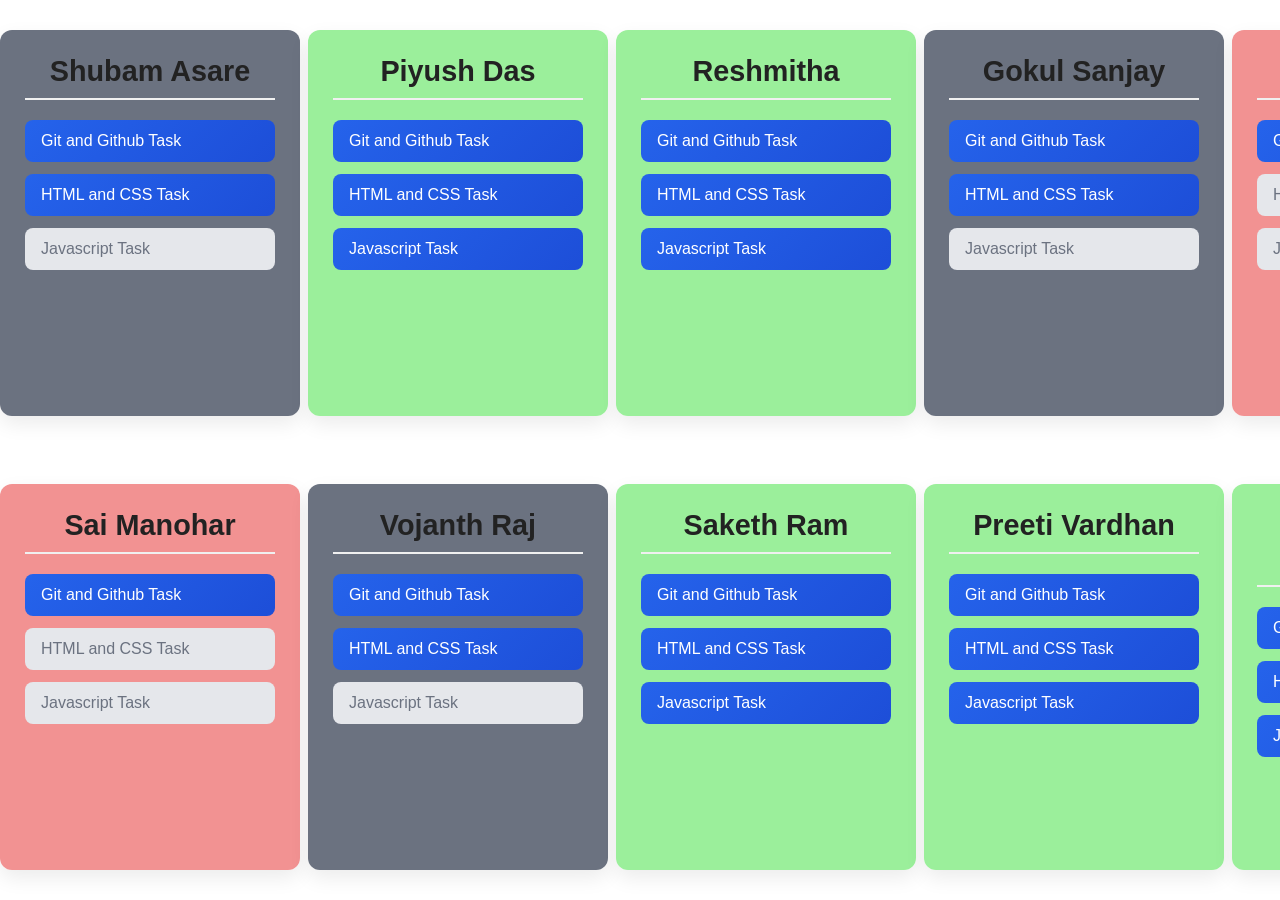
<file: index.html>
<!DOCTYPE html>
<html lang="en">
<head>
    <meta charset="UTF-8">
    <meta name="viewport" content="width=device-width, initial-scale=1.0">
    <title>DevLabs 2.0</title>
    <link href="style.css" rel="stylesheet">
</head>
<body>
    <div id="container">
        <div title="profile" class="profile-container quit">
            <h2>Shubam Asare</h2>
            <ul>
                <li><a href="https://github.com/Jaswanth-Kumar-2007/DevLabs_2.0/pull/9">Git and Github Task</a></li>
                <li><a href="Pages/Shubam_Asare/index.html">HTML and CSS Task</a></li>
                <li><a class="incomplete"  href="#">Javascript Task</a></li>
            </ul>
        </div>
        <div title="profile" class="profile-container completed">
            <h2>Piyush Das</h2>
            <ul>
                <li><a href="https://github.com/Jaswanth-Kumar-2007/DevLabs_2.0/pull/1">Git and Github Task</a></li>
                <li><a href="Pages/Piyush_Das/index.html">HTML and CSS Task</a></li>
                <li><a href="JavaScript/Piyush_Das/index.html">Javascript Task</a></li>
            <ul>
        </div>
        <div title="profile" class="profile-container completed">
            <h2>Reshmitha</h2>
            <ul>
                <li><a href="https://github.com/Jaswanth-Kumar-2007/DevLabs_2.0/pull/2">Git and Github Task</a></li>
                <li><a href="Pages/Reshmitha/index.html">HTML and CSS Task</a></li>
                <li><a href="JavaScript/Reshmitha/index.html">Javascript Task</a></li>
            <ul>
        </div>
        <div title="profile" class="profile-container quit">
            <h2>Gokul Sanjay</h2>
            <ul>
                <li><a href="https://github.com/Jaswanth-Kumar-2007/DevLabs_2.0/pull/3">Git and Github Task</a></li>
                <li><a href="Pages/Gokul_Sanjay/index.html">HTML and CSS Task</a></li>
                <li><a class="incomplete"  href="#">Javascript Task</a></li>
            <ul>
        </div>
        <div title="profile" class="profile-container incompleted">
            <h2>Pooja Sanjay</h2>
            <ul>
                <li><a href="https://github.com/Jaswanth-Kumar-2007/DevLabs_2.0/pull/11">Git and Github Task</a></li>
                <li><a class="incomplete" href="#">HTML and CSS Task</a></li>
                <li><a class="incomplete"  href="#">Javascript Task</a></li>
            <ul>
        </div>
        <div title="profile" class="profile-container incompleted">
            <h2>Sai Manohar</h2>
            <ul>
                <li><a href="https://github.com/Jaswanth-Kumar-2007/DevLabs_2.0/pull/8">Git and Github Task</a></li>
                <li><a class="incomplete" href="#">HTML and CSS Task</a></li>
                <li><a class="incomplete"  href="#">Javascript Task</a></li>
            <ul>
        </div>
        <div title="profile" class="profile-container quit">
            <h2>Vojanth Raj</h2>
            <ul>
                <li><a href="https://github.com/Jaswanth-Kumar-2007/DevLabs_2.0/pull/7">Git and Github Task</a></li>
                <li><a href="Pages/Vojanth_Raj/profile.html">HTML and CSS Task</a></li>
                <li><a class="incomplete"  href="#">Javascript Task</a></li>
            <ul>
        </div>
        <div title="profile" class="profile-container completed">
            <h2>Saketh Ram</h2>
            <ul>
                <li><a href="https://github.com/Jaswanth-Kumar-2007/DevLabs_2.0/pull/6">Git and Github Task</a></li>
                <li><a href="Pages/Saketh_Ram/index.html">HTML and CSS Task</a></li>
                <li><a href="JavaScript/Saketh_Ram/index.html">Javascript Task</a></li>
            <ul>
        </div>
        <div title="profile" class="profile-container completed">
            <h2>Preeti Vardhan</h2>
            <ul>
                <li><a href="https://github.com/Jaswanth-Kumar-2007/DevLabs_2.0/pull/4">Git and Github Task</a></li>
                <li><a href="Pages/Preeti_Vardhan/profile.html">HTML and CSS Task</a></li>
                <li><a href="JavaScript/Preeti_Vardhan/quote.html">Javascript Task</a></li>
            <ul>
        </div>
        <div title="profile" class="profile-container completed">
            <h2>Utkarsh Chatterjee</h2>
            <ul>
                <li><a href="https://github.com/Jaswanth-Kumar-2007/DevLabs_2.0/pull/10">Git and Github Task</a></li>
                <li><a href="Pages/Utkarsh_Chatterjee/profile.html">HTML and CSS Task</a></li>
                <li><a href="JavaScript/Utkarsh_Chatterjee/file.html">Javascript Task</a></li>
            <ul>
        </div>
    </div>
</body>
</html>
</file>
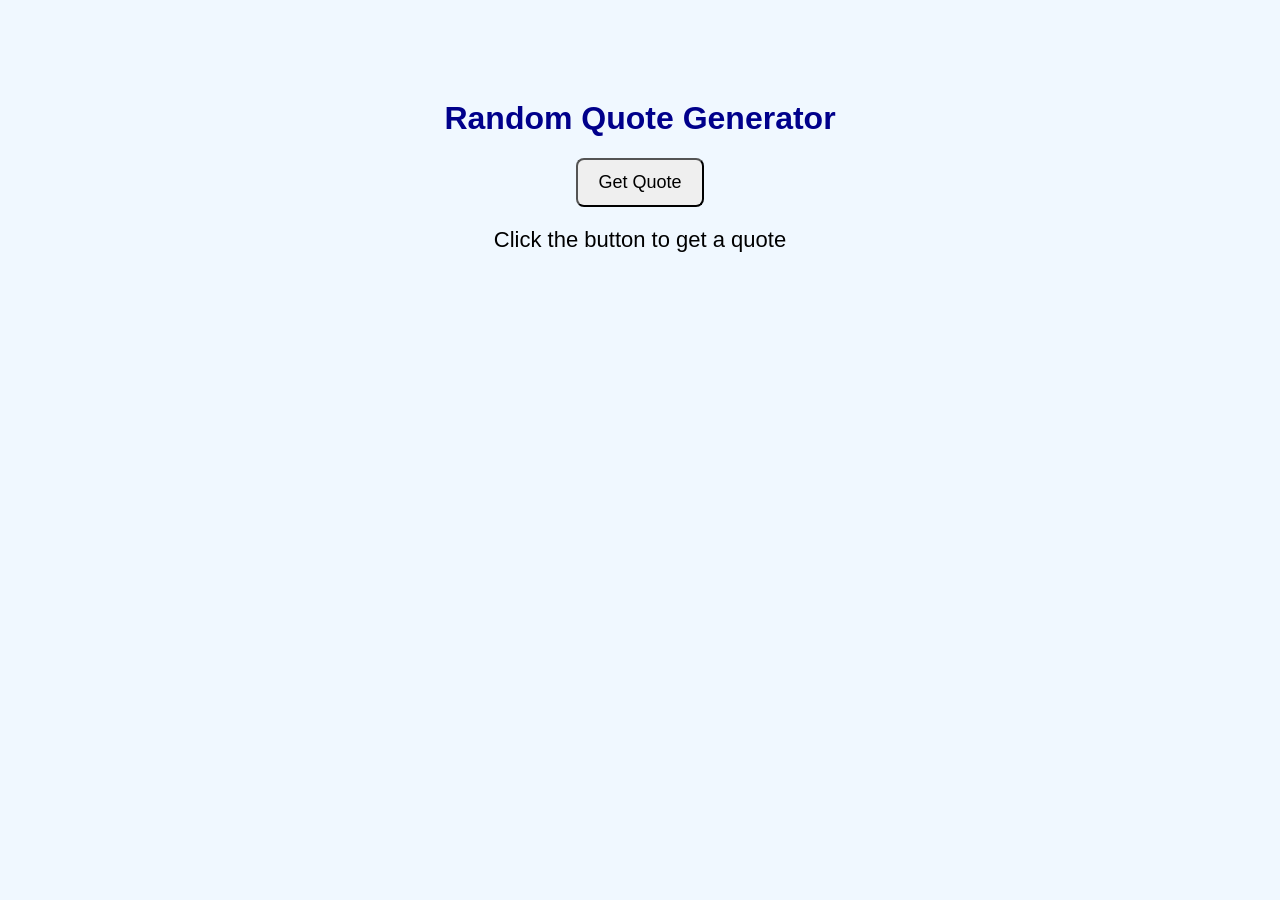
<file: JavaScript/Reshmitha/index.html>
<!DOCTYPE html>
<html>

<head>
    <title>Quote Generator</title>
    <link rel="stylesheet" href="style.css">
</head>

<body>

    <h1>Random Quote Generator</h1>

    <button onclick="getQuote()">
        Get Quote
    </button>

    <p id="quote">
        Click the button to get a quote
    </p>

    <script src="script.js"></script>

</body>

</html>
</file>
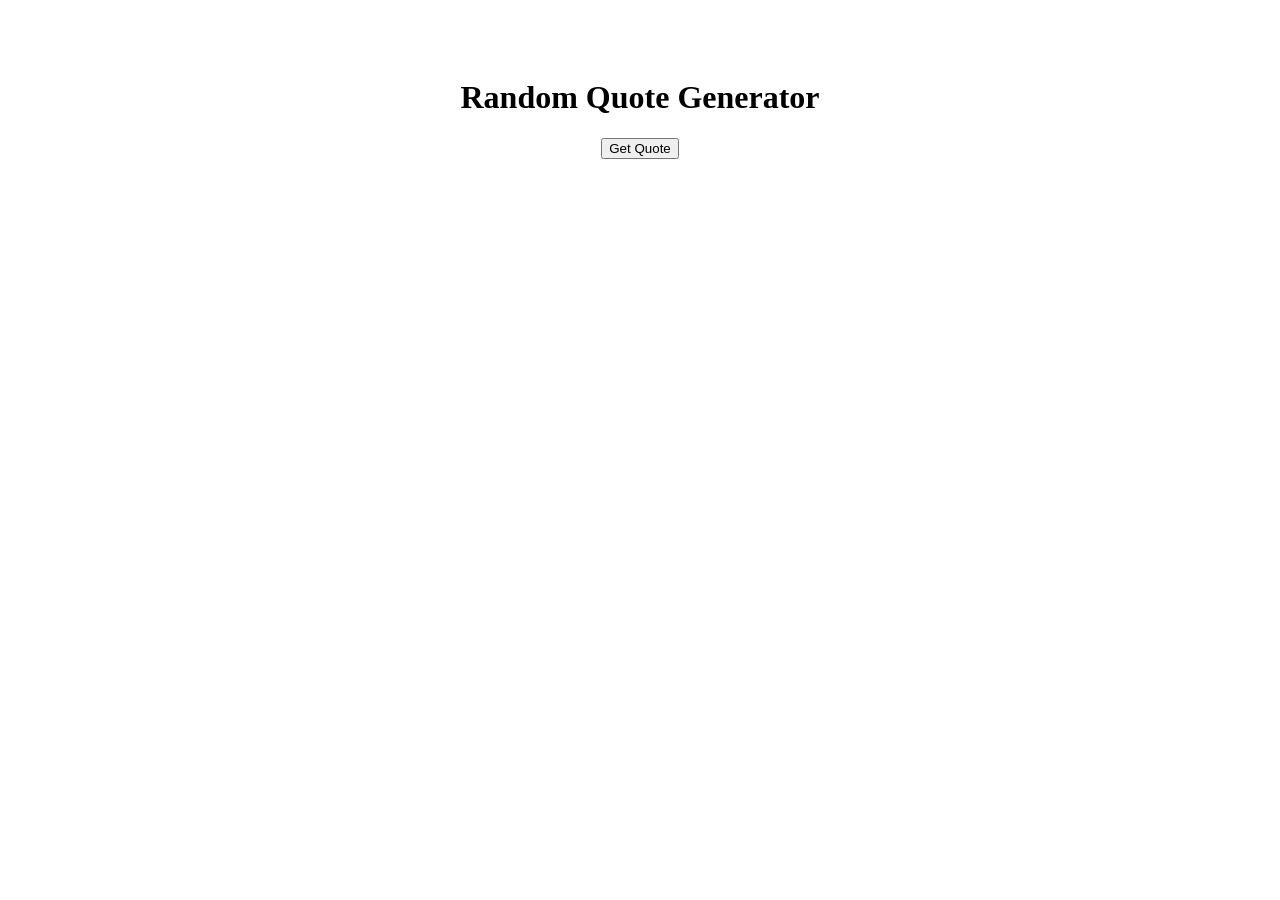
<file: JavaScript/Saketh_Ram/index.html>
<!DOCTYPE html>
<html>
<head>
    <title>Quote Generator</title>
    <link rel="stylesheet" href="style.css">
</head>
<body>

    <h1>Random Quote Generator</h1>

    <button onclick="getQuote()">
        Get Quote
    </button>

    <p id="quote"></p>

    <script src="script.js"></script>

</body>
</html>
</file>
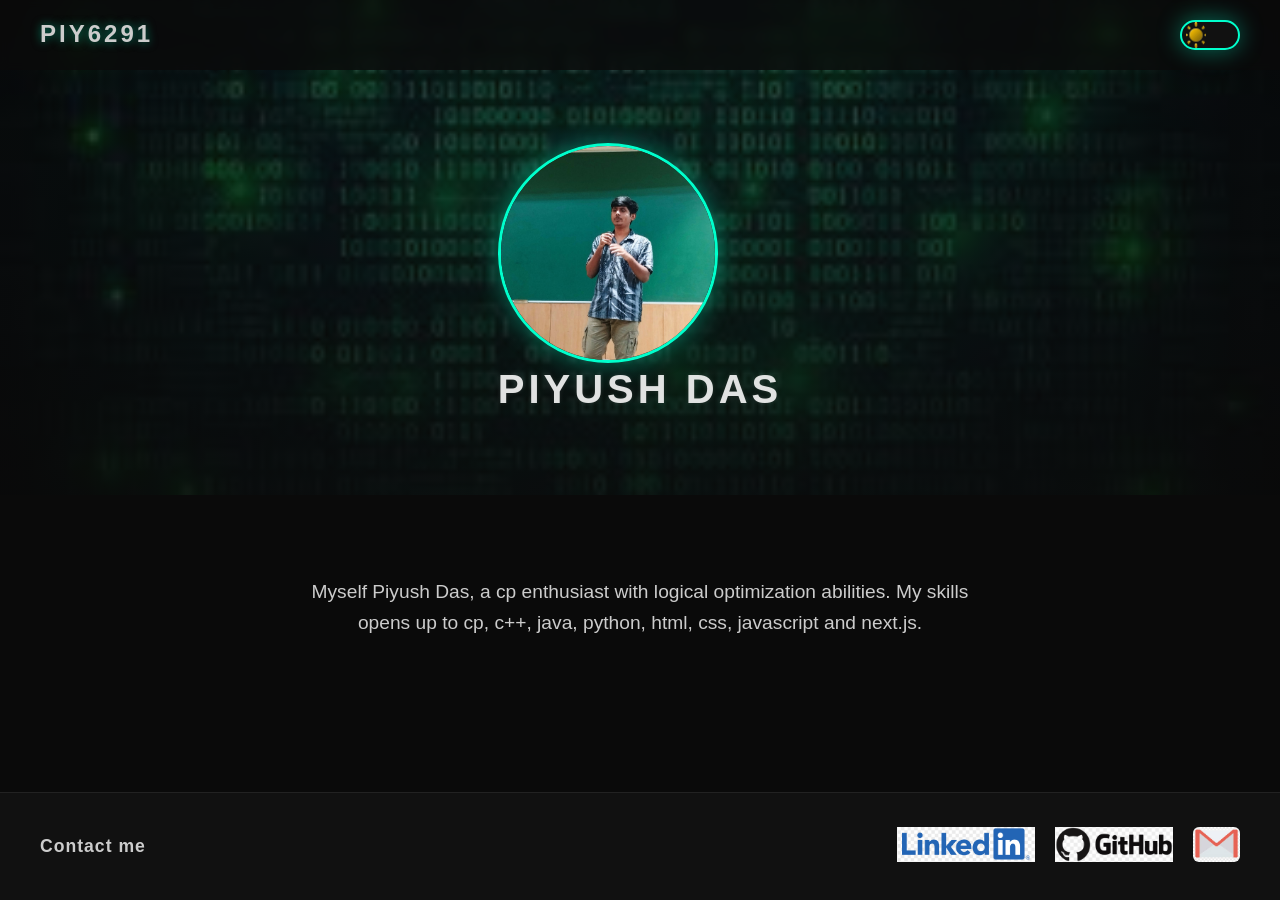
<file: Pages/Piyush_Das/index.html>
<!DOCTYPE html>
<html lang="en">
<head>
    <meta charset="UTF-8">
    <meta name="viewport" content="width=device-width, initial-scale=1.0">
    <title>Profile Webpage</title>
    <link rel="stylesheet" href="style.css">
</head>
<body>
    <div class="loading-screen">
        <div class="code-box">sys6291 booting...</div>
        <div class="bar-track">
            <div class="bar-fill"></div>
        </div>
    </div>

    <div class="webpage-ui">
        <header>
            <nav>
            <div class="piyush">piy6291</div>
                <button id="light_dark">
                    <img src="day.png" class="day" alternate="day">
                    <img src="night.png" class="night" alternate="night">
                </button>
            </nav>
        </header>

        <main class="main-body">
            <div class="main-content-top">
                <div class="profile-wrapper">
                    <img src="profile_pic.jpeg" alt="Piyush Das" class="profile-img">
                    <h1 class="cta-btn">PIYUSH DAS</h1>
                </div>
            </div>
            <div class="main-content-down">
                <p>Myself Piyush Das, a cp enthusiast with logical optimization abilities. My skills opens up to cp, c++, java, python, html, css, javascript and next.js.</p>
            </div>
        </main>

        <footer>
            <h3>Contact me</h3>
            <div class="social-links">
                <a href="https://www.linkedin.com/in/piyush-das-ba1a4636a?utm_source=share_via&utm_content=profile&utm_medium=member_android" target="_blank">
                    <img src="linkedin.png" alt="LinkedIn">
                </a>
                <a href="https://github.com/PIYUSH1608-ai" target="_blank">
                    <img src="githubimg.png" alt="GitHub">
                </a>
                <a href="mailto:piyushdas991@gmail.com">
                    <img src="gmail.jfif" alt="Gmail" class="gmail-icon">
                </a>
            </div>
        </footer>
    </div>
    <script src="script.js"></script>
</body>
</html>
</file>
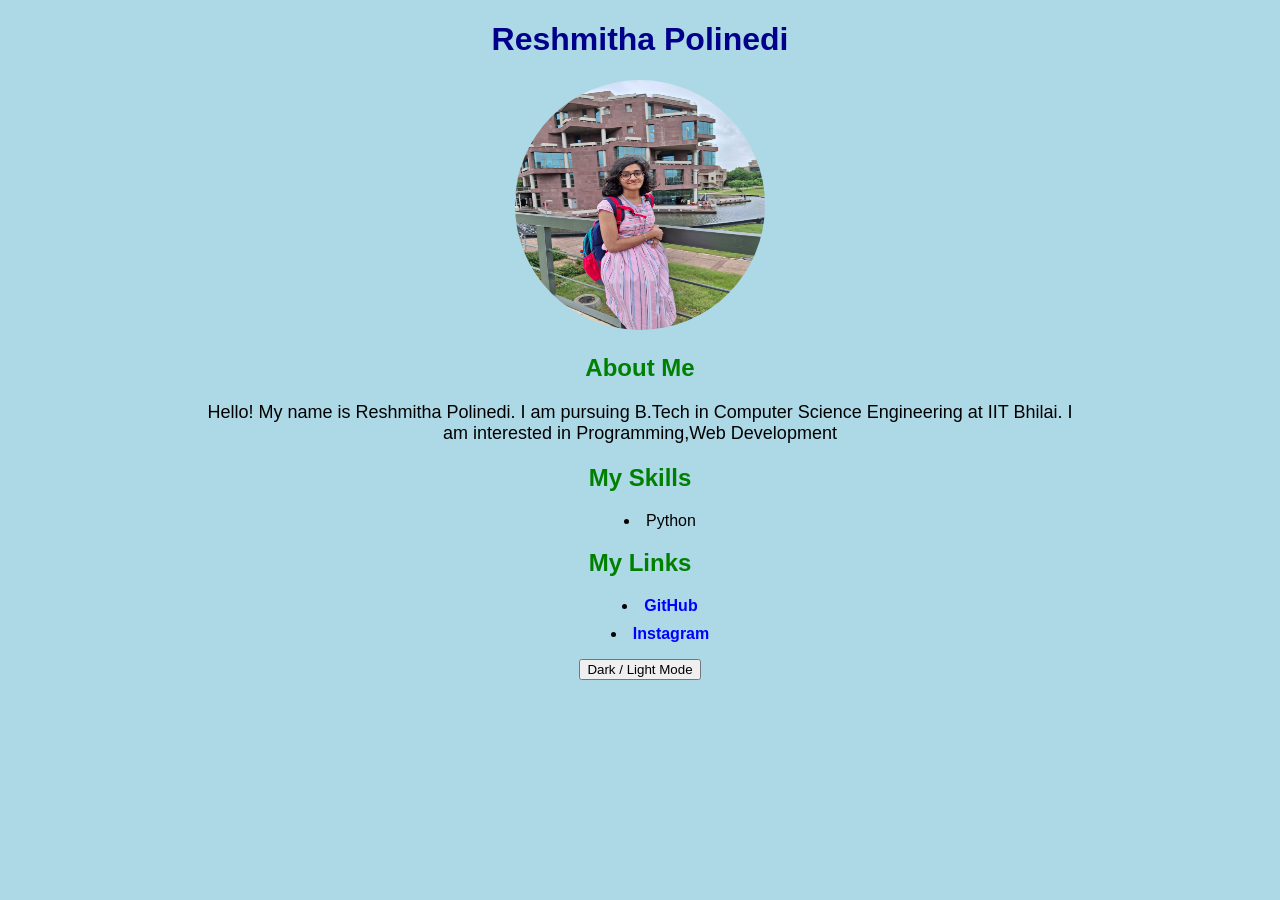
<file: Pages/Reshmitha/index.html>
<!DOCTYPE html>
<html>

<head>
    <title>Reshmitha profile</title>
    <link rel="stylesheet" href="style.css">
</head>

<body>

    <h1>Reshmitha Polinedi</h1>

    <img src="profile.jpg.jpeg" alt="My Photo">

    <h2>About Me</h2>

    <p>
        Hello! My name is Reshmitha Polinedi.
        I am pursuing B.Tech in Computer Science Engineering at IIT Bhilai.
        I am interested in Programming,Web Development
    </p>

    <h2>My Skills</h2>

    <ul>
        <li>Python</li>
    </ul>

    <h2>My Links</h2>

    <ul>
        <li>
            <a href="https://github.com/buddi2007" target="_blank">
                GitHub
            </a>
        </li>

        <li>
            <a href="https://www.instagram.com/reshmitha_polinedi?igsh=YzY2bzE5OW9jeGNx" target="_blank">
                Instagram
            </a>
        </li>
    </ul>

    <button onclick="toggleMode()">
    Dark / Light Mode
    </button>

    <script src="script.js"></script>

</body>

</html>
</file>
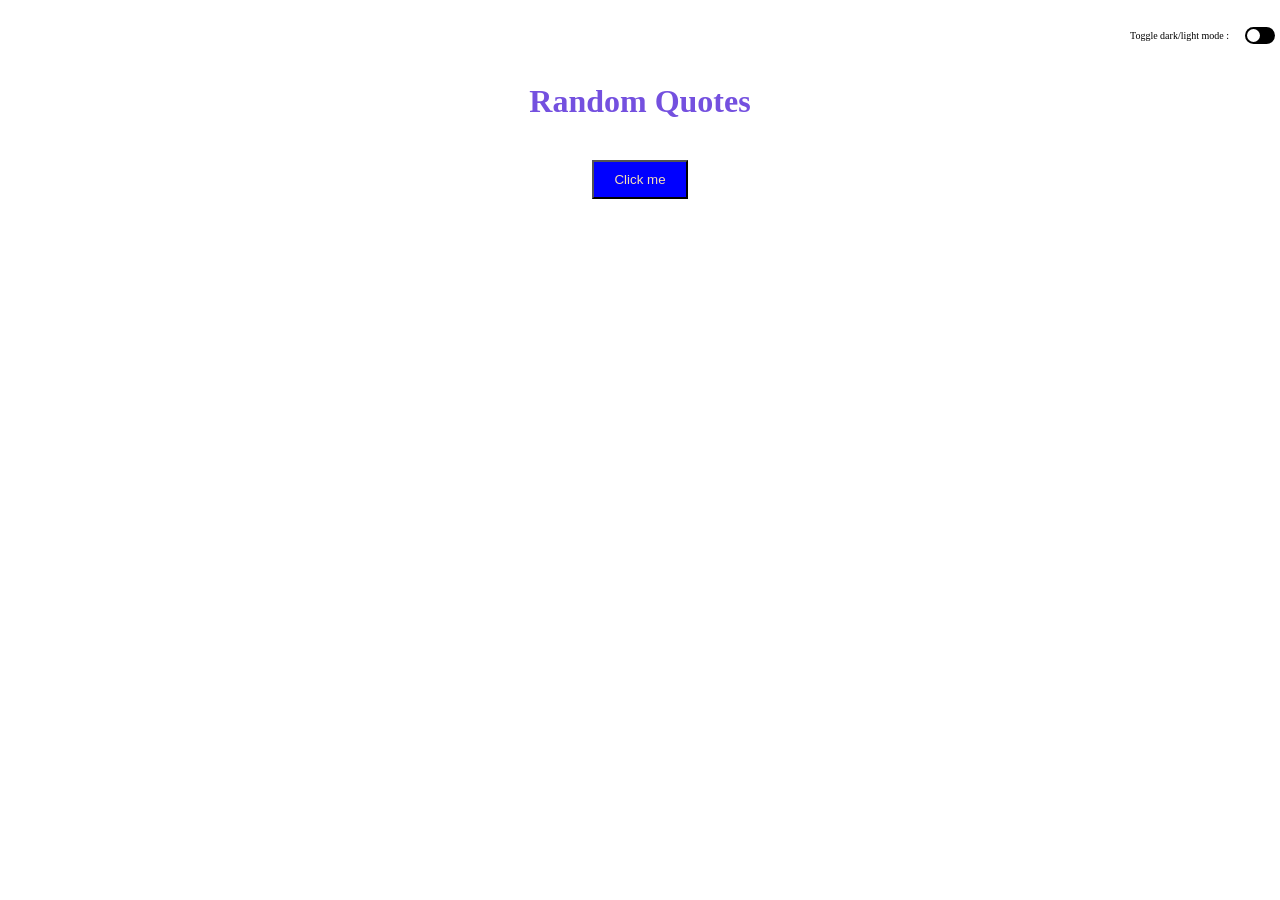
<file: JavaScript/Preeti_Vardhan/quote.html>
<!DOCTYPE html>
<html lang="en">
<head>
    <meta charset="UTF-8">
    <meta name="viewport" content="width=device-width, initial-scale=1.0">
    <title>Document</title>
    <link rel = "stylesheet" href = "quote.css">
</head>
<body>
    <title> Random Quote Generator</title>
    <div class = "container">
        <p>Toggle dark/light mode : </p>
        <label class="switch">
            <input type="checkbox" id="toggler">
            <span class="slider"></span>
        </label>
    </div>
    <br>
    <br>
    <br>
    <h1>Random Quotes</h1>
    <button style="display: cent;" id="Buton"> Click me </button>
    <p id = "quoter"></p>
    <p id = "author"></p>
    <script src = "quote.js" ></script>
</body>
</html>
</file>
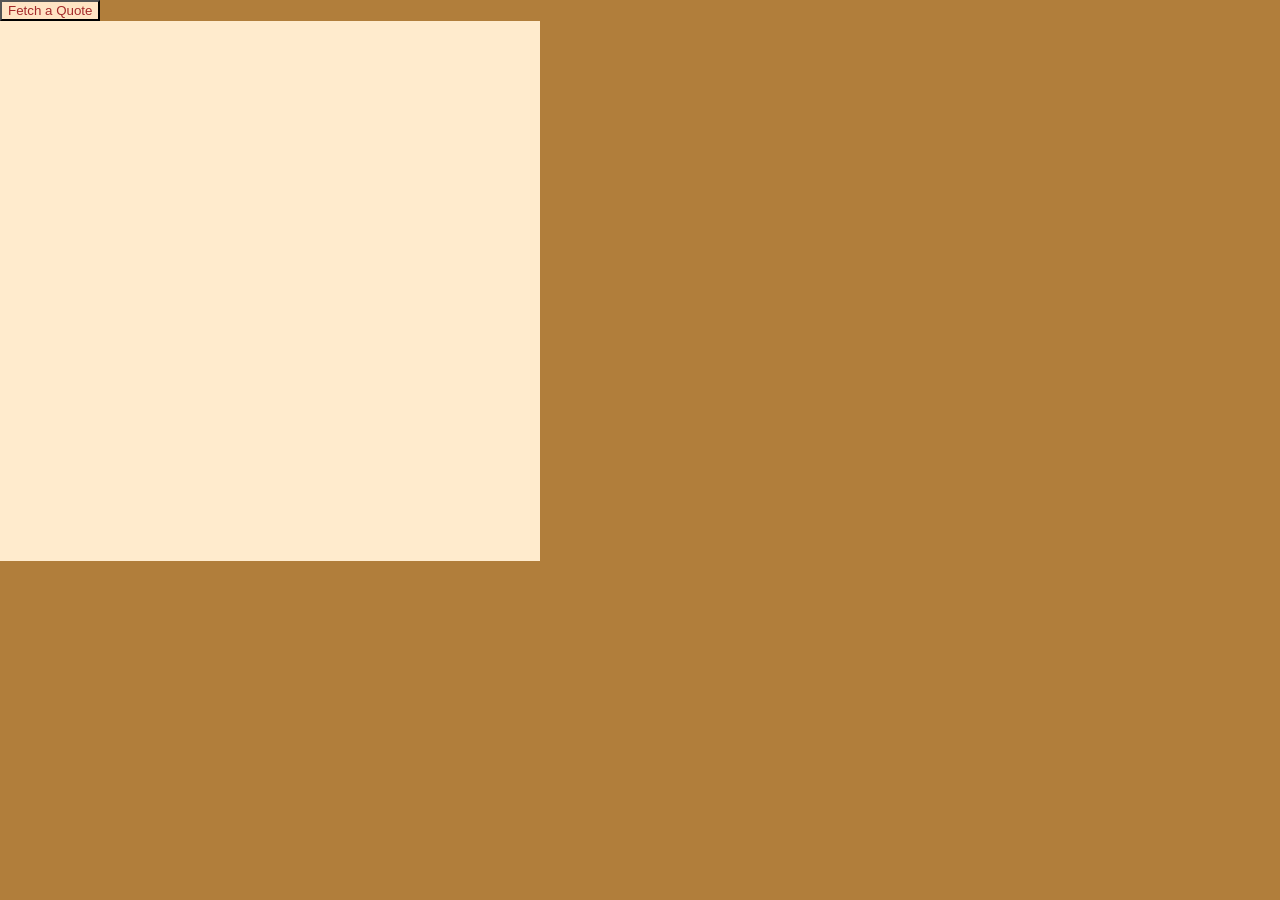
<file: JavaScript/Utkarsh_Chatterjee/file.html>
<!DOCTYPE html>
<head>
    <title>FILE</title>
    <link href="stylesheet.css" rel="stylesheet">
</head>
<body>
    <button class="Fetching" onclick="Pressed()">
        Fetch a Quote
    </button>
    <div class="block">
        <div id="Quote"></div>
        <br>
        <div id="Author"></div>
    </div>
    <script src="Java.js"></script>
</body>
</file>
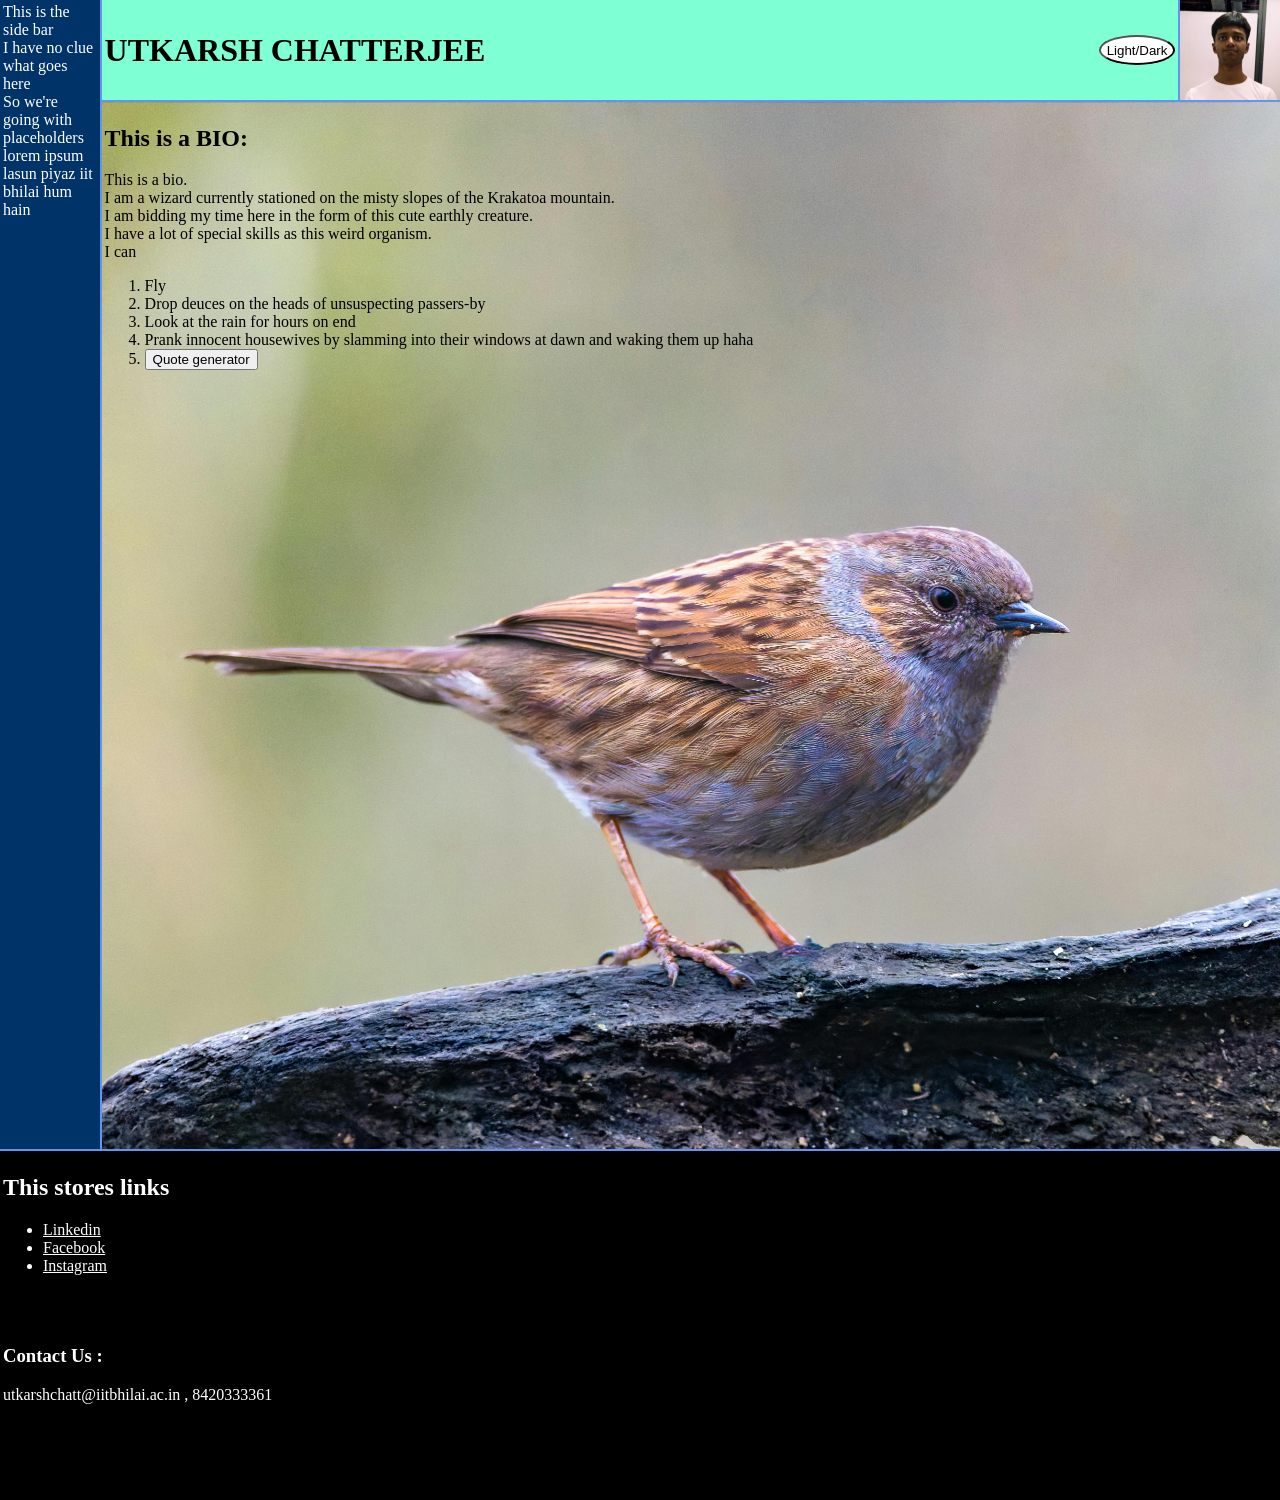
<file: Pages/Utkarsh_Chatterjee/profile.html>
<!DOCTYPE html>
<head>
    <title>Profile Page</title>
    <link rel="stylesheet" href="style.css">
</head>
<body>
    <div class="gridcontainer">
        <div class="image"><img src="ME.jpg" alt="OMG"></div>
        <div class="navbar"><h1>UTKARSH CHATTERJEE</h1>
            
            <button id="Darkmode" onclick="dark()">Light/Dark</button>
        </div>
        <div class="sidebar">This is the side bar <br> I have no clue what goes here <br> So  we're going with placeholders <br> lorem ipsum lasun piyaz iit bhilai hum hain <br></div>
        <div class="hero">
            <h2>This is a <bold>BIO</bold>: <br></h2>
            <p>This is a bio. <br> I am a wizard currently stationed on the misty slopes of the Krakatoa mountain.
                <br> I am bidding my time here in the form of this cute earthly creature.
                <br>
                I have a lot of special skills as this weird organism. <br> I can
                <ol>
                    <li>Fly</li>
                    <li>Drop deuces on the heads of unsuspecting passers-by</li>
                    <li>Look at the rain for hours on end</li>
                    <li>Prank innocent housewives by slamming into their windows at dawn and waking them up haha</li>
                    <li><button onclick="FetchQuote()">Quote generator</button><div id="Quote"></div></li>
                </ol>
            </p>
        </div>
        <div class="links">
            <h2>This stores links</h2>
            <ul>
                <li><a href="https://www.linkedin.com/in/utkarsh-chatterjee-5b47b3320/">Linkedin</a></li>
                <li><a href="https://youtu.be/dQw4w9WgXcQ">Facebook</a></li>
                <li><a href="https://www.instagram.com/goals_iitbhilai/">Instagram</a></li>
            </ul>
            <br> <br>
            <h3>Contact Us :</h3>
            utkarshchatt@iitbhilai.ac.in  ,   8420333361  
        </div>
        
    </div>
    <script src="script.js"></script>
</body>
</file>
<file: style.css>
*{
    margin:0;
    padding:0;
    box-sizing: border-box;
    font-family: 'Segoe UI', Tahoma, Geneva, Verdana, sans-serif;
}

body{
    width:100vw;
    height:100vh;
}

#container{
    display: grid;
    grid-template-columns: repeat(5, 1fr);
    grid-template-rows: repeat(2, 1fr);
    gap: 8px;
    height:100%;
    width:100%;
}

.profile-container {
    width: 300px;
    margin: 30px auto;
    padding: 25px;
    background: #ffffff;
    border-radius: 12px;
    box-shadow: 0 8px 20px rgba(0, 0, 0, 0.08);
    transition: transform 0.3s ease, box-shadow 0.3s ease,border 0.3s ease;
    font-family: 'Segoe UI', Tahoma, Geneva, Verdana, sans-serif;
}

.profile-container:hover {
    transform: translateY(-5px);
    box-shadow: 0 12px 25px rgba(0, 0, 0, 0.12);
    border:2px solid black;
}

.profile-container h2 {
    text-align: center;
    margin-bottom: 20px;
    color: #222;
    font-size: 1.8rem;
    font-weight: 600;
    border-bottom: 2px solid #f0f0f0;
    padding-bottom: 10px;
}

.profile-container ul {
    list-style: none;
    padding: 0;
    margin: 0;
}

.profile-container li {
    margin-bottom: 12px;
}

.profile-container a {
    display: block;
    text-decoration: none;
    color: #ffffff;
    background: linear-gradient(135deg, #2563eb, #1d4ed8);
    padding: 12px 16px;
    border-radius: 8px;
    font-weight: 500;
    transition: all 0.3s ease;
}

.profile-container a:hover {
    background: linear-gradient(135deg, #1d4ed8, #1e40af);
    transform: translateX(5px);
}

.profile-container .incomplete {
    background: #e5e7eb;
    color: #6b7280;
    cursor: not-allowed;
}

.profile-container .incomplete:hover {
    transform: none;
    background: #d1d5db;
}

.completed{
    background-color: rgba(144, 238, 144, 0.897);
}

.incompleted{
    background-color: rgba(240, 128, 128, 0.853);
}

.quit{
    background-color: #6b7280;
}

@media (max-width:480px) {
    #container {
        display: flex;
        flex-direction: column;
        align-items: center;
        width: 100%;
        height:100%;
        overflow-y: auto;
        scroll-behavior: smooth;
    }
}
</file>
<file: JavaScript/Reshmitha/style.css>
body{
    text-align:center;
    font-family:Arial, sans-serif;
    margin-top:100px;
    background-color:#f0f8ff;
}

h1{
    color:darkblue;
}

button{
    padding:12px 20px;
    font-size:18px;
    border-radius:8px;
    cursor:pointer;
}

#quote{
    margin-top:20px;
    font-size:22px;
}
</file>
<file: JavaScript/Saketh_Ram/style.css>
body{
    text-align:center;
    padding:50px;
}
</file>
<file: Pages/Piyush_Das/style.css>
:root {
    --primary-glow: #00ffcc;
    --dark-bg: #0a0a0a;
    --panel-bg: #111111;
    --text-glow: #07e3a9;
    --text-color: #cccccc;
}

* {
    box-sizing: border-box;
    margin: 0;
    padding: 0;
}

body, html {
    width: 100%;
    height: 100%;
    overflow: hidden;
    background-color: var(--dark-bg);
    font-family: 'Segoe UI', Tahoma, Geneva, Verdana, sans-serif;
    color: var(--text-color);
}

.loading-screen {
    background-image: linear-gradient(rgba(10, 10, 10, 0.85), rgba(10, 10, 10, 0.85)), url("loadimage.webp");
    background-repeat: no-repeat;
    background-size: cover;
    background-position: center;
    position: fixed;
    top: 0;
    left: 0;
    width: 100%;
    height: 100%;
    z-index: 100;
    display: flex;
    flex-direction: column;
    justify-content: center;
    align-items: center;
    animation: fadeOutScreen 0.5s ease-in-out 4s forwards;
}

.code-box {
    font-family: monospace;
    color: #68f3d7;
    font-size: 2rem;
    margin-bottom: 20px;
    white-space: nowrap;
    overflow: hidden;
    width: 0;
    animation: typingEffect 1.5s steps(20, end) infinite;
}

.bar-track {
    width: 300px;
    height: 8px;
    background-color: #22222b;
    border-radius: 4px;
    overflow: hidden;
}

.bar-fill {
    height: 100%;
    width: 0%;
    background-color: var(--primary-glow);
    animation: fillProgress 3.5s ease-in-out forwards;
}

.webpage-ui {
    width: 100%;
    height: 100%;
    display: flex;
    flex-direction: column;
    opacity: 0;
    animation: fadeInWebsite 1s ease-in-out 4.2s forwards;
}

header {
    padding: 20px 40px;
    background-color: rgba(10, 10, 10, 0.8);
    backdrop-filter: blur(5px);
    position: absolute;
    top: 0;
    width: 100%;
    z-index: 5;
}

nav{
    display:flex;
    justify-content: space-between;
}

#light_dark{
    width: 60px;
    height: 30px;
    border-radius: 9999px;
    background-color: var(--panel-bg);
    border: none;
    cursor: pointer;
    display: flex;
    align-items: center;
    justify-content: space-around;
    border: 2px solid var(--primary-glow);
    box-shadow: 0 0 25px rgba(0, 255, 204, 0.4);
}
.night{
    visibility: hidden;
    width: 20px;
    height: 30px;
    border-radius: 50%;
    object-fit: cover;
}

.day{
    width: 20px;
    height: 30px;
    border-radius: 50%;
    object-fit: cover;
}

.piyush {
    font-size: 1.5rem;
    font-weight: 800;
    letter-spacing: 3px;
    text-transform: uppercase;
    color: var(--text-color);
    text-shadow: 0 0 10px #037e64;
}

.main-body {
    flex: 1;
    display: flex;
    flex-direction: column;
}

.main-content-top {
    height: 55vh;
    width: 100%;
    background-image: linear-gradient(rgba(10, 10, 10, 0.6), rgba(10, 10, 10, 0.9)), url("profileback.jpg");
    background-repeat: no-repeat;
    background-size: cover;
    background-position: center;
    display: flex;
    justify-content: center;
    align-items: center;
    padding-top: 60px;
}

.profile-img {
    height: 220px;
    width: 220px;
    border-radius: 50%; 
    object-fit: cover;
    border: 3px solid var(--primary-glow);
    box-shadow: 0 0 25px rgba(0, 255, 204, 0.4);
}

.cta-btn {
    color: rgba(246, 246, 246, 0.9);
    font-size: 2.5rem;
    letter-spacing: 4px;
    text-transform: uppercase;
    transition: all 0.3s ease;
    text-shadow: 0 0 5px rgba(255,255,255,0.1);
}

.cta-btn:hover { 
    color: var(--primary-glow); 
    text-shadow: 0 0 15px var(--primary-glow);
}

.main-content-down {
    height: 25vh;
    width: 100%;
    display: flex;
    justify-content: center;
    align-items: center;
    padding: 20px 10%;
    text-align: center;
    background-color: var(--dark-bg);
}

.main-content-down p {
    font-size: 1.2rem;
    line-height: 1.6;
    max-width: 700px;
    color: #cccccc;
}

footer {
    background-color: var(--panel-bg); 
    color: var(--text-color);
    padding: 20px 40px;
    width: 100%;
    height: 12vh;
    display: flex;
    justify-content: space-between;
    align-items: center;
    border-top: 1px solid #222;
}

footer h3 {
    font-size: 1.1rem;
    letter-spacing: 1px;
}

.social-links {
    display: flex;
    align-items: center;
    gap: 20px;
}

.social-links a img {
    height: 35px;
    width: auto; 
    transition: transform 0.2s;
}

.social-links a:hover img {
    transform: translateY(-3px);
}

.social-links .gmail-icon {
    border-radius: 6px; 
}

@keyframes typingEffect {
    from { width: 0; }
    to { width: 250px; } 
}

@keyframes fillProgress {
    0% { width: 0%; }
    100% { width: 100%; }
}

@keyframes fadeOutScreen {
    to {
        opacity: 0;
        visibility: hidden;
    }
}

@keyframes fadeInWebsite {
    to { opacity: 1; }
}

@media (max-width: 600px) {
    footer {
        flex-direction: column;
        gap: 10px;
        height: auto;
        padding: 15px;
    }
    .cta-btn { font-size: 1.8rem; }
    .profile-img { height: 160px; width: 160px; }
}
</file>
<file: Pages/Reshmitha/style.css>
body {
    background-color: lightblue;
    text-align: center;
    font-family: Arial, sans-serif;
    margin: 20px;
}

h1 {
    color: darkblue;
}

h2 {
    color: green;
}

img {
    width: 250px;
    height: 250px;
    border-radius: 50%;
}

p {
    font-size: 18px;
    width: 70%;
    margin: auto;
}

ul {
    list-style-position: inside;
}

li {
    margin: 10px;
}

a {
    text-decoration: none;
    color: blue;
    font-weight: bold;
}

a:hover {
    color: red;
}

.dark-mode{
    background-color:black;
    color:white;
}
</file>
<file: JavaScript/Preeti_Vardhan/quote.css>
*{
    text-align: center;
}

h1{
    text-align: center;
    color: rgb(116, 80, 223);
    margin-bottom: 40px;
}

button{
    background-color: blue;
    color : wheat;
    padding: 10px 20px;
    margin-bottom: 50px;
}

p{
    text-align: right;
    font-size: 10px;
}

.container{
    display: flex;
    align-items: center;
    gap : 1px;
    position: absolute;
    top : 20px;
    right: 20px;
}

.switch {
    position: relative;
    display: inline-block;
    width: 30px;
    height: 17px;
}

.switch input {
    display: none;
}

.slider {
    position: absolute;
    background-color: black;
    width: 100%;
    height: 100%;
    border-radius: 34px;
}

body.dark .slider{
    background-color: #FFFFFF;
}

body.dark {
    background-color: black;
    color: white;
}

body {
    background-color: white;
    color : black;
}

.slider::before {
    content: "";
    position: absolute;
    width: 13px;
    height: 13px;
    left: 2px;
    bottom: 2px;
    background-color: white;
    border-radius: 50%;
    transition: 0.3s;
}

body.dark .slider::before{
    background-color: black;
}

input:checked + .slider::before {
    transform: translateX(13px);
}

#quoter{
    text-align: center;
    font-size: large;

}

body.dark #quoter{
    color: yellow;
}

#author{
    text-align: center;
    font-size: medium;
    margin-bottom: 15px;
}

body.dark #author{
    color: yellow
}
</file>
<file: JavaScript/Utkarsh_Chatterjee/stylesheet.css>
body{
    margin:0;
    padding:0;
    background-size: cover;
    background-color: rgb(177, 126, 59);
}
.Fetching{
    background-color: bisque;
    color: brown;
}
.block{
    padding: 20px;
    background-color: blanchedalmond;
    width:500px;
    height:500px;
    display:grid;
    grid-template-columns: 1fr 200px;
    grid-template-rows: 1fr 100px;
    color:brown;
    font-family: 'Franklin Gothic Medium', 'Arial Narrow', Arial, sans-serif;
}
#Quote{
    font-size:larger;
    grid-column:-1/1;
}
#Author{
    font-size: large;
    grid-column-start:2;
    grid-row-start:2;
}
</file>
<file: Pages/Utkarsh_Chatterjee/style.css>
body {
    margin:0;
    padding:0;
}
.gridcontainer {
    height: 1500px;
    background-color:cornflowerblue;
    display: grid;
    grid-template-columns: 100px 1fr 100px;
    grid-template-rows: 100px 3fr 1fr;
    gap: 0.1rem;
    color: white;
    grid-template-areas:
    "sidebar navbar image"
    "sidebar hero hero"
    "links links links";
}
#Quote{
    color: rgb(133, 87, 26);
    font-weight: bold;
    font-size: large;
}
.dark #Quote
{
    color: rgb(201, 158, 102);
}
.dark .gridcontainer {
    background-color:rgb(19, 4, 53);
    background-color:aqua;
    color:antiquewhite;
}
.image {
    grid-area:image;
}
.image img {
    height:100px;
    width:auto;
    object-fit: cover;
}

.navbar {
    padding:3px;
    display: flex;
    justify-content: space-between;
    align-items:center;
    grid-area: navbar;
    background-color: aquamarine;
    color:black;
}
.navbar #Darkmode
{
    background-color:white;
    border-radius: 50%;
    height:30px;
}
.dark .navbar {
    background-color: black;
    color:aquamarine;
}
.sidebar {
    padding:3px;
    grid-area: sidebar;
    background-color: rgb(0, 51, 103);
}
.dark .sidebar {
    grid-area: sidebar;
    background-color: rgb(3, 44, 94);
    color:aliceblue;
}
.hero {
    padding:3px;
    grid-area: hero;
    background-color: aliceblue;
    color:black;
    background-image: url('bird.jpg');
    background-size: cover;
    background-position: center;
}
.dark .hero {
    background-color: rgb(18, 87, 148);
    color:beige;
    background-image:url('dark.jpg');
}
.links {
    padding:3px;
    grid-area: links;
    background-color: black;
    color: white;
}
.dark .links {
    background-color: rgb(3, 11, 108);
    color: white;
}
.links a {
    color:white;
}
</file>
